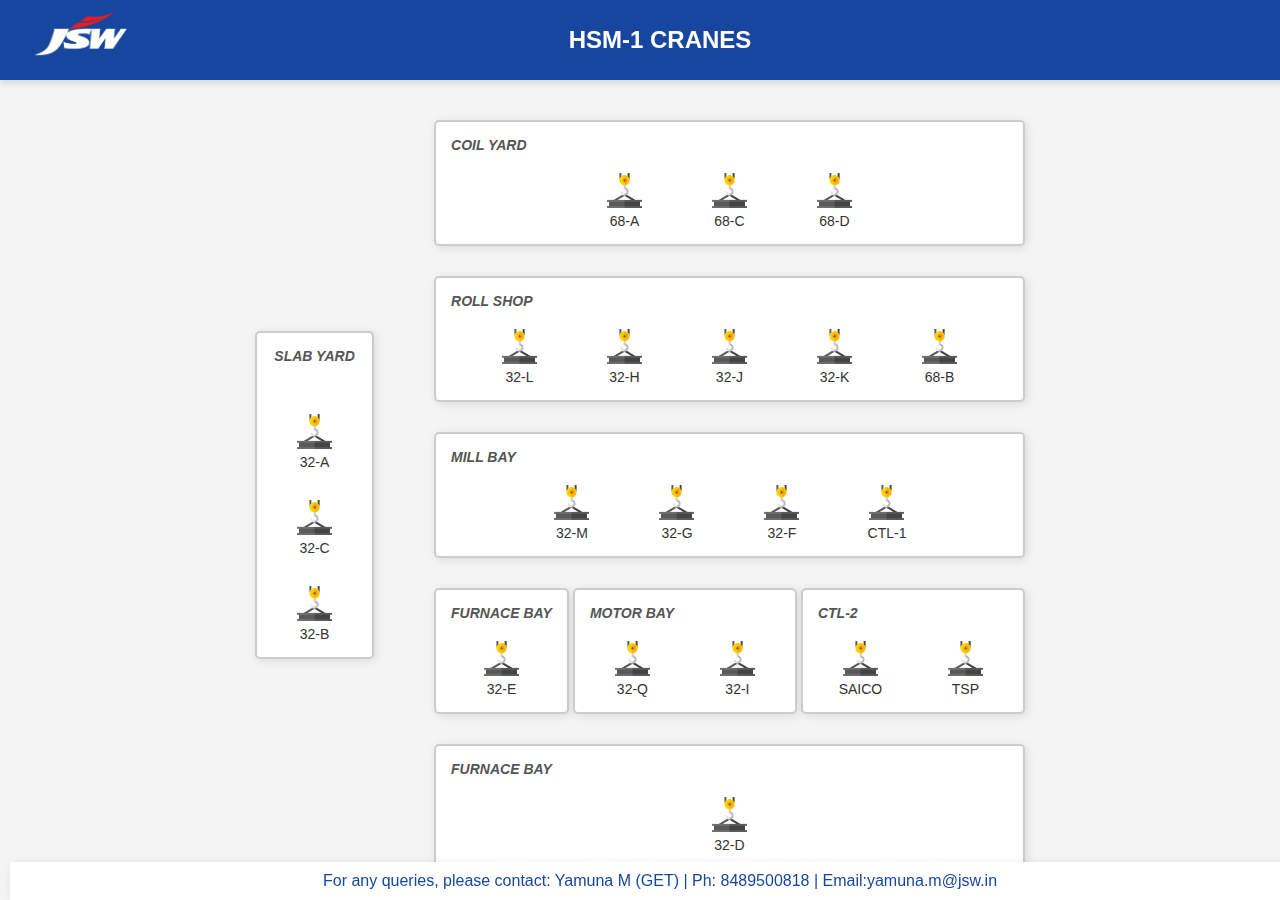
<file: index.html>
<!DOCTYPE html>
<html lang="en">

<head>
    <meta charset="UTF-8">
    <meta name="viewport" content="width=device-width, initial-scale=1.0">
    <title>SNAP2KNOW</title>
    <link rel="icon" type="image/x-icon" href="imgs\locate.png">
    <link rel="stylesheet" href="styles.css">
</head>

<body>
    <div class="navbar">
        <img src="imgs/logo.png" alt="Logo">
        <h1>HSM-1 CRANES</h1>
    </div>

    <div id="container">
        <!----------------------------------------------SLAB YARD CRANES------------------------------------------------------------------------------->
        <div id="vertical-column" class="box">
            <div class="row-text">SLAB YARD</div>
            <div class="pointer-container">
                <img class="pointer" src="imgs\crane.png" data-url="32-A.html">
                <div class="pointer-label">32-A</div>
            </div>

            <div class="pointer-container">
                <img class="pointer" src="imgs\crane.png" data-url="32-C.html">
                <div class="pointer-label">32-C</div>
            </div>
            <div class="pointer-container">
                <img class="pointer" src="imgs\crane.png" data-url="32-B.html">
                <div class="pointer-label">32-B</div>
            </div>
        </div>


        <!----------------------------------------------COIL YARD CRANES------------------------------------------------------------------------------->
        <div id="main-content">
            <div class="box">
                <div class="row-text">COIL YARD</div>
                <div class="row">
                    <div class="pointer-container">
                        <img class="pointer" src="imgs\crane.png" data-url="location1.html">
                        <div class="pointer-label">68-A</div>
                    </div>
                    <div class="pointer-container">
                        <img class="pointer" src="imgs\crane.png" data-url="location2.html">
                        <div class="pointer-label">68-C</div>
                    </div>
                    <div class="pointer-container">
                        <img class="pointer" src="imgs\crane.png" data-url="location2.html">
                        <div class="pointer-label">68-D</div>
                    </div>
                </div>
            </div>
            <!----------------------------------------------ROLL SHOP CRANES------------------------------------------------------------------------------->
            <div class="box">
                <div class="row-text">ROLL SHOP</div>
                <div class="row">
                    <div class="pointer-container">
                        <img class="pointer" src="imgs\crane.png" data-url="location3.html">
                        <div class="pointer-label">32-L</div>
                    </div>
                    <div class="pointer-container">
                        <img class="pointer" src="imgs\crane.png" data-url="location2.html">
                        <div class="pointer-label">32-H</div>
                    </div>
                    <div class="pointer-container">
                        <img class="pointer" src="imgs\crane.png" data-url="location2.html">
                        <div class="pointer-label">32-J</div>
                    </div>
                    <div class="pointer-container">
                        <img class="pointer" src="imgs\crane.png" data-url="location4.html">
                        <div class="pointer-label">32-K</div>
                    </div>
                    <div class="pointer-container">
                        <img class="pointer" src="imgs\crane.png" data-url="location4.html">
                        <div class="pointer-label">68-B</div>
                    </div>
                </div>
            </div>
            <!----------------------------------------------MILL BAY CRANES------------------------------------------------------------------------------->
            <div class="box">
                <div class="row-text">MILL BAY</div>
                <div class="row">
                    <div class="pointer-container">
                        <img class="pointer" src="imgs\crane.png" data-url="location3.html">
                        <div class="pointer-label">32-M</div>
                    </div>
                    <div class="pointer-container">
                        <img class="pointer" src="imgs\crane.png" data-url="location2.html">
                        <div class="pointer-label">32-G</div>
                    </div>
                    <div class="pointer-container">
                        <img class="pointer" src="imgs\crane.png" data-url="location2.html">
                        <div class="pointer-label">32-F</div>
                    </div>
                    <div class="pointer-container">
                        <img class="pointer" src="imgs\crane.png" data-url="location4.html">
                        <div class="pointer-label">CTL-1</div>
                    </div>
                </div>
            </div>
            <!----------------------------------------------FURNANCE BAY CRANES------------------------------------------------------------------------------->
            <div class="flex-container">

                <div class="box">
                    <div class="row-text">FURNACE BAY</div>
                    <div class="row">
                        <div class="pointer-container">
                            <img class="pointer" src="imgs\crane.png" data-url="location3.html">
                            <div class="pointer-label">32-E</div>
                        </div>
                    </div>
                </div>
                <!----------------------------------------------MOTOR BAY CRANES------------------------------------------------------------------------------->
                <div class="box">
                    <div class="row-text">MOTOR BAY</div>
                    <div class="row">
                        <div class="pointer-container">
                            <img class="pointer" src="imgs\crane.png" data-url="location5.html">
                            <div class="pointer-label">32-Q</div>
                        </div>
                        <div class="pointer-container">
                            <img class="pointer" src="imgs\crane.png" data-url="location6.html">
                            <div class="pointer-label">32-I</div>
                        </div>
                    </div>
                </div>
                <!----------------------------------------------CTL-2 CRANES------------------------------------------------------------------------------->
                <div class="box">
                    <div class="row-text">CTL-2</div>
                    <div class="row">
                        <div class="pointer-container">
                            <img class="pointer" src="imgs\crane.png" data-url="location5.html">
                            <div class="pointer-label">SAICO</div>
                        </div>
                        <div class="pointer-container">
                            <img class="pointer" src="imgs\crane.png" data-url="location6.html">
                            <div class="pointer-label">TSP</div>
                        </div>
                    </div>
                </div>
            </div>



            <!----------------------------------------------FURNANCE BAY CRANES------------------------------------------------------------------------------->
            <div class="box">
                <div class="row-text">FURNACE BAY</div>
                <div class="row">
                    <div class="pointer-container">
                        <img class="pointer" src="imgs\crane.png" data-url="location5.html">
                        <div class="pointer-label">32-D</div>
                    </div>
                </div>
            </div>
        </div>
    </div>

    <!--------------------------------------------FOOTER----------------------->
    <div class="footer">
        For any queries, please contact: Yamuna M (GET) | Ph: 8489500818 | Email:yamuna.m@jsw.in
    </div>

    <script>
        document.querySelectorAll('.pointer').forEach(pointer => {
            pointer.addEventListener('click', function () {
                window.location.href = this.getAttribute('data-url');
            });
        });
    </script>
</body>

</html>
</file>
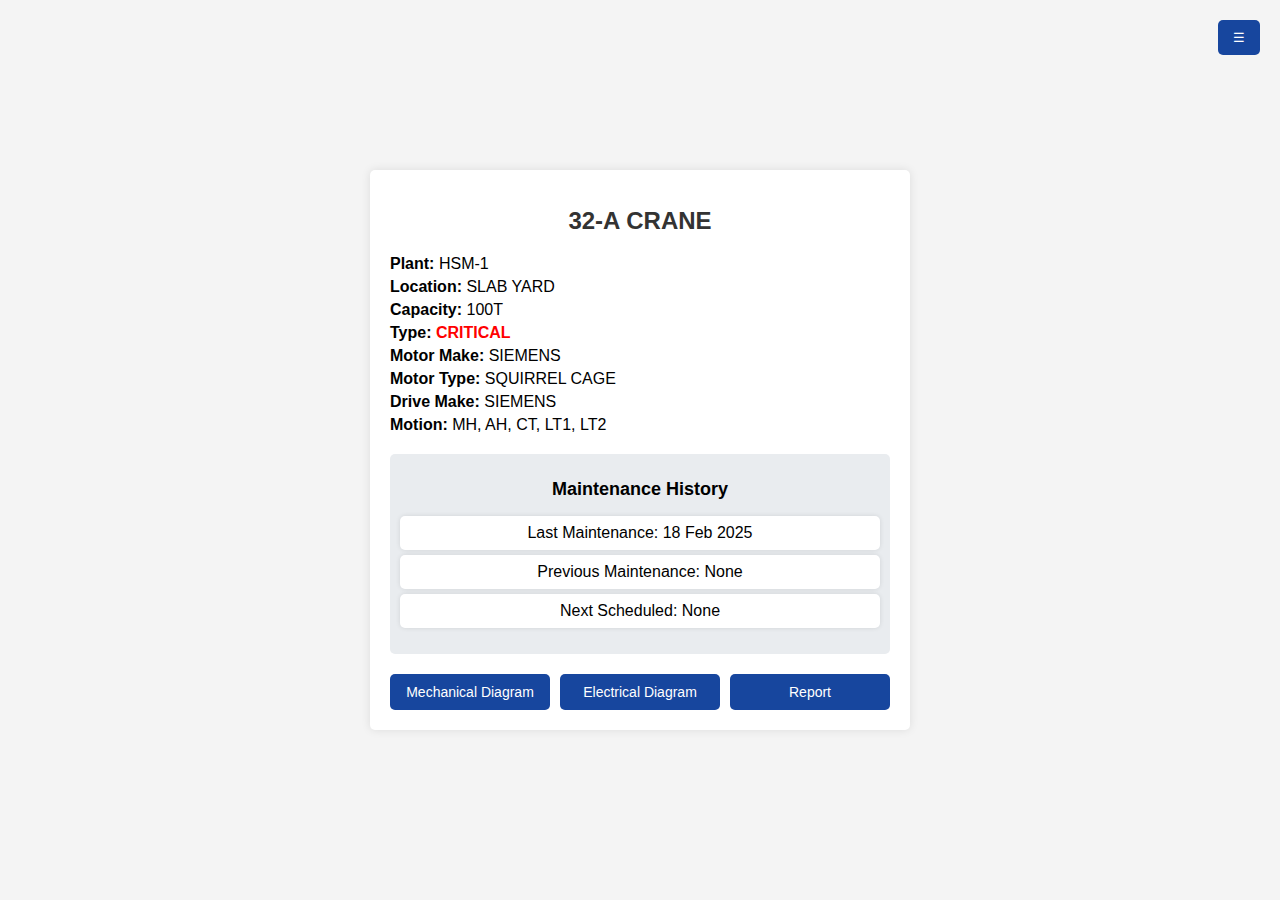
<file: 32-A.html>
<!DOCTYPE html>
<html lang="en">

<head>
    <meta charset="UTF-8">
    <meta name="viewport" content="width=device-width, initial-scale=1.0">
    <title>32-A Crane Details</title>
    <link rel="icon" type="image/x-icon" href="imgs\locate.png">

    <style>
        body {
            font-family: Arial, sans-serif;
            background-color: #f4f4f4;
            display: flex;
            justify-content: center;
            align-items: center;
            min-height: 100vh;
            margin: 0;
            padding: 10px;
            box-sizing: border-box;
            position: relative;
        }

        .menu {
            position: absolute;
            top: 20px;
            right: 20px;
        }

        .menu-button {
            background: #17469e;
            color: white;
            padding: 10px 15px;
            border: none;
            border-radius: 5px;
            cursor: pointer;
        }

        .menu-options {
            display: none;
            position: absolute;
            top: 40px;
            right: 0;
            background: white;
            box-shadow: 0px 0px 10px rgba(0, 0, 0, 0.1);
            border-radius: 5px;
            width: 150px;
        }

        .menu-options a {
            display: block;
            padding: 10px;
            text-decoration: none;
            color: #333;
        }

        .menu-options a:hover {
            background: #f4f4f4;
        }

        .container {
            width: 100%;
            max-width: 500px;
            background: white;
            padding: 20px;
            box-shadow: 0px 0px 10px rgba(0, 0, 0, 0.1);
            border-radius: 5px;
            text-align: center;
        }

        h1 {
            color: #333;
            font-size: 24px;
        }

        .details {
            text-align: left;
            margin-top: 20px;
        }

        .details p {
            margin: 5px 0;
            font-size: 16px;
        }

        .critical {
            color: red;
            font-weight: bold;
        }

        .maintenance {
            margin-top: 20px;
            padding: 10px;
            background: #e9ecef;
            border-radius: 5px;
        }

        .maintenance h2 {
            font-size: 18px;
            margin-bottom: 10px;
        }

        .maintenance ul {
            list-style-type: none;
            padding: 0;
        }

        .maintenance li {
            background: white;
            padding: 8px;
            margin: 5px 0;
            border-radius: 5px;
            box-shadow: 0px 0px 5px rgba(0, 0, 0, 0.1);
        }

        .button-container {
            margin-top: 20px;
            display: flex;
            justify-content: space-between;
            gap: 10px;
        }

        .button-container button {
            flex: 1;
            padding: 10px;
            background: #17469e;
            color: white;
            border: none;
            border-radius: 5px;
            cursor: pointer;
            font-size: 14px;
            text-align: center;
        }

        .button-container button:hover {
            background: #0056b3;
        }

        /* Report selection modal */
        .modal {
            display: none;
            position: fixed;
            top: 0;
            left: 0;
            width: 100%;
            height: 100%;
            background: rgba(0, 0, 0, 0.5);
            justify-content: center;
            align-items: center;
        }

        .modal-content {
            background: white;
            padding: 20px;
            border-radius: 5px;
            text-align: center;
            width: 300px;
        }

        .modal-content button {
            margin: 5px;
            padding: 10px;
            width: 100%;
            background: #17469e;
            color: white;
            border: none;
            border-radius: 5px;
            cursor: pointer;
        }

        .modal-content button:hover {
            background: #0056b3;
        }

        @media (max-width: 600px) {
            .container {
                padding: 15px;
            }

            h1 {
                font-size: 20px;
            }

            .details p {
                font-size: 14px;
            }

            .button-container {
                flex-direction: column;
            }
        }
    </style>
    <script>
        function toggleMenu() {
            var menu = document.getElementById("menu-options");
            menu.style.display = menu.style.display === "block" ? "none" : "block";
        }

        function openFilteredReport(crane) {
            const baseUrl = "https://jsw-my.sharepoint.com/:x:/g/personal/cmd_conference_jsw_in/EYHj0ccEXFxKoFGNojFk3nUB55T8P7hW3jX4chH4xN0Zrg?e=aIOCST";

            // Encoding the crane name for the URL
            const filterParam = encodeURIComponent(crane);

            // Construct the URL with the filter
            const excelReportURL = `${baseUrl}&filter=${filterParam}`;

            // Open the OneDrive report with filtering applied
            window.open(excelReportURL, "_blank");
        }
    </script>
</head>

<body>
    <div class="menu">
        <button class="menu-button" onclick="toggleMenu()">☰</button>
        <div class="menu-options" id="menu-options">
            <a href="#">HSM-1</a>
            <a href="#">BF-1</a>
            <a href="#">BF-2</a>
            <a href="#">BF-3</a>
            <a href="#">BF-4</a>
            <a href="#">COREX-1</a>
            <a href="#">COREX-2</a>
            <a href="#">LRS</a>
            <a href="#">SP-2</a>
            <a href="#">PP-1</a>
        </div>
    </div>
    <div class="container">
        <h1>32-A CRANE</h1>
        <div class="details">
            <p><strong>Plant:</strong> HSM-1</p>
            <p><strong>Location:</strong> SLAB YARD</p>
            <p><strong>Capacity:</strong> 100T</p>
            <p><strong>Type:</strong> <span class="critical">CRITICAL</span></p>
            <p><strong>Motor Make:</strong> SIEMENS</p>
            <p><strong>Motor Type:</strong> SQUIRREL CAGE</p>
            <p><strong>Drive Make:</strong> SIEMENS</p>
            <p><strong>Motion:</strong> MH, AH, CT, LT1, LT2</p>
        </div>
        <div class="maintenance">
            <h2>Maintenance History</h2>
            <ul>
                <li>Last Maintenance: 18 Feb 2025</li>
                <li>Previous Maintenance: None</li>
                <li>Next Scheduled: None</li>
            </ul>
        </div>
        <div class="button-container">
            <button onclick="window.open('Mechanical.pdf', '_blank')">Mechanical Diagram</button>
            <button onclick="window.open('Electrical/32A.pdf', '_blank')">Electrical Diagram</button>
            <button onclick="showReportOptions()">Report</button>
        </div>
    </div>
    <div class="modal" id="reportModal">
        <div class="modal-content">
            <h2>Select Report Type</h2>
            <button onclick="openReport('daily')">Daily Report</button>
            <button onclick="openReport('weekly')">Weekly Report</button>
            <button onclick="openReport('monthly')">Monthly Report</button>
            <button onclick="closeModal()">Cancel</button>
        </div>
    </div>

    <script>
        function showReportOptions() {
            document.getElementById("reportModal").style.display = "flex";
        }

        function closeModal() {
            document.getElementById("reportModal").style.display = "none";
        }

        function openReport(type) {
            let craneID = "32A";  // You can dynamically get this from the page
            let oneDriveLinks = {
                "daily": "https://jsw-my.sharepoint.com/:f:/g/personal/cmd_conference_jsw_in/EvgaiBUxE8RFvB3_s0bcxcoBZMjSasU1pi2zwsC-dDKY8g?e=BQfxUZ",
                "weekly": "https://jsw-my.sharepoint.com/:f:/g/personal/cmd_conference_jsw_in/EqOLl7a8VhVOh9Qg3hMy83YB2ma1XqAFZ22Blk5_fTLp_w?e=UQx7qM",
                "monthly": "https://jsw-my.sharepoint.com/:f:/g/personal/cmd_conference_jsw_in/EiOrJ6BcWlpBkqVGyg8C6KoBCtuV-tiPJyYMPFcWlKl15g?e=DScgGt"
            };

            let url = oneDriveLinks[type];
            if (url) {
                window.open(url, "_blank");
            } else {
                alert("Report not available.");
            }

            closeModal();
        }
    </script>

</body>

</html>
</file>
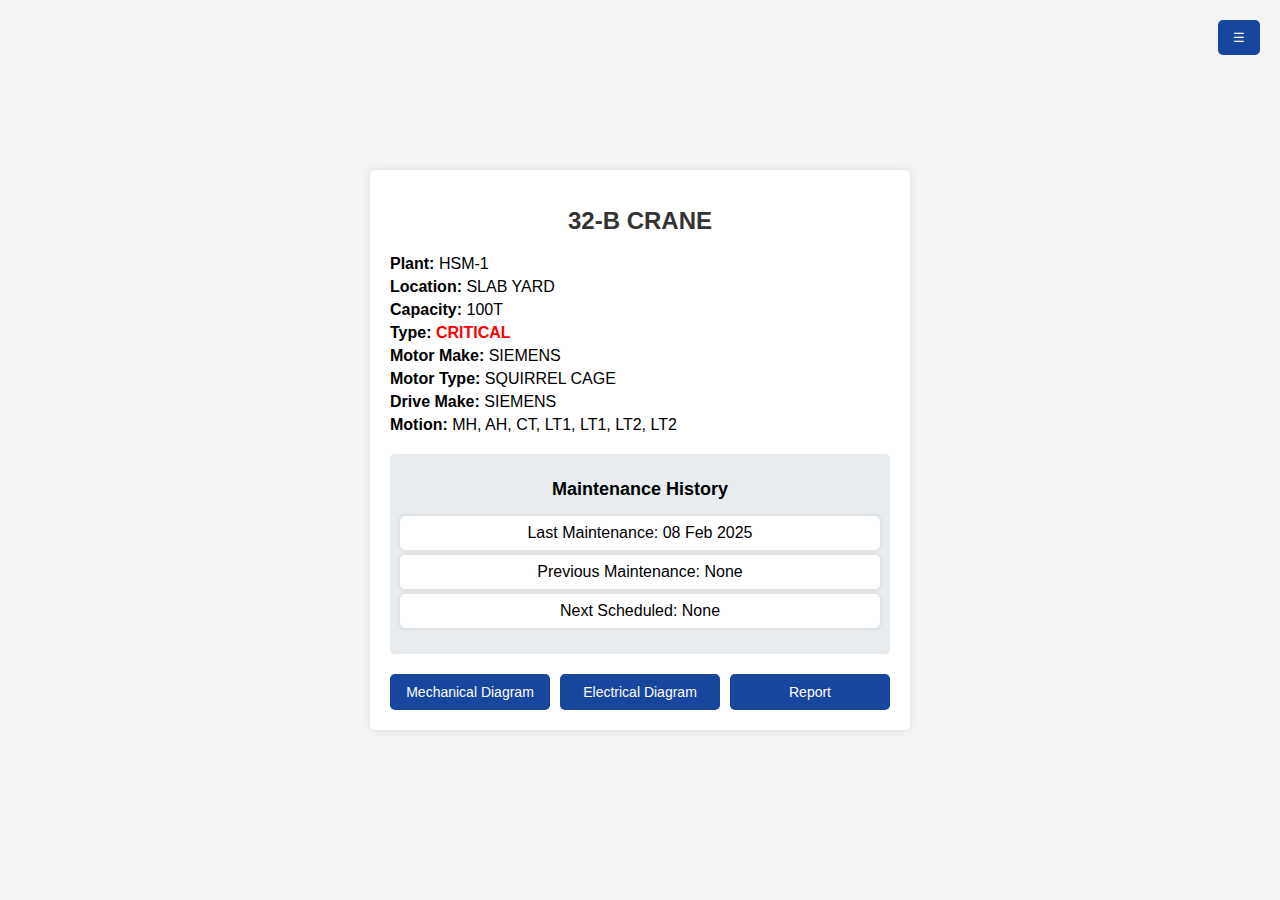
<file: 32-B.html>
<!DOCTYPE html>
<html lang="en">

<head>
    <meta charset="UTF-8">
    <meta name="viewport" content="width=device-width, initial-scale=1.0">
    <title>32-B Crane Details</title>
    <link rel="icon" type="image/x-icon" href="imgs\locate.png">

    <style>
        body {
            font-family: Arial, sans-serif;
            background-color: #f4f4f4;
            display: flex;
            justify-content: center;
            align-items: center;
            min-height: 100vh;
            margin: 0;
            padding: 10px;
            box-sizing: border-box;
            position: relative;
        }

        .menu {
            position: absolute;
            top: 20px;
            right: 20px;
        }

        .menu-button {
            background: #17469e;
            color: white;
            padding: 10px 15px;
            border: none;
            border-radius: 5px;
            cursor: pointer;
        }

        .menu-options {
            display: none;
            position: absolute;
            top: 40px;
            right: 0;
            background: white;
            box-shadow: 0px 0px 10px rgba(0, 0, 0, 0.1);
            border-radius: 5px;
            width: 150px;
        }

        .menu-options a {
            display: block;
            padding: 10px;
            text-decoration: none;
            color: #333;
        }

        .menu-options a:hover {
            background: #f4f4f4;
        }

        .container {
            width: 100%;
            max-width: 500px;
            background: white;
            padding: 20px;
            box-shadow: 0px 0px 10px rgba(0, 0, 0, 0.1);
            border-radius: 5px;
            text-align: center;
        }

        h1 {
            color: #333;
            font-size: 24px;
        }

        .details {
            text-align: left;
            margin-top: 20px;
        }

        .details p {
            margin: 5px 0;
            font-size: 16px;
        }

        .critical {
            color: red;
            font-weight: bold;
        }

        .maintenance {
            margin-top: 20px;
            padding: 10px;
            background: #e9ecef;
            border-radius: 5px;
        }

        .maintenance h2 {
            font-size: 18px;
            margin-bottom: 10px;
        }

        .maintenance ul {
            list-style-type: none;
            padding: 0;
        }

        .maintenance li {
            background: white;
            padding: 8px;
            margin: 5px 0;
            border-radius: 5px;
            box-shadow: 0px 0px 5px rgba(0, 0, 0, 0.1);
        }

        .button-container {
            margin-top: 20px;
            display: flex;
            justify-content: space-between;
            gap: 10px;
        }

        .button-container button {
            flex: 1;
            padding: 10px;
            background: #17469e;
            color: white;
            border: none;
            border-radius: 5px;
            cursor: pointer;
            font-size: 14px;
            text-align: center;
        }

        .button-container button:hover {
            background: #0056b3;
        }

        /* Report selection modal */
        .modal {
            display: none;
            position: fixed;
            top: 0;
            left: 0;
            width: 100%;
            height: 100%;
            background: rgba(0, 0, 0, 0.5);
            justify-content: center;
            align-items: center;
        }

        .modal-content {
            background: white;
            padding: 20px;
            border-radius: 5px;
            text-align: center;
            width: 300px;
        }

        .modal-content button {
            margin: 5px;
            padding: 10px;
            width: 100%;
            background: #17469e;
            color: white;
            border: none;
            border-radius: 5px;
            cursor: pointer;
        }

        .modal-content button:hover {
            background: #0056b3;
        }

        @media (max-width: 600px) {
            .container {
                padding: 15px;
            }

            h1 {
                font-size: 20px;
            }

            .details p {
                font-size: 14px;
            }

            .button-container {
                flex-direction: column;
            }
        }
    </style>
    <script>
        function toggleMenu() {
            var menu = document.getElementById("menu-options");
            menu.style.display = menu.style.display === "block" ? "none" : "block";
        }

        function openFilteredReport(crane) {
            const baseUrl = "https://jsw-my.sharepoint.com/:x:/g/personal/cmd_conference_jsw_in/EYHj0ccEXFxKoFGNojFk3nUB55T8P7hW3jX4chH4xN0Zrg?e=aIOCST";

            const filterParam = encodeURIComponent(crane);

            const excelReportURL = `${baseUrl}&filter=${filterParam}`;

            window.open(excelReportURL, "_blank");
        }
    </script>
</head>

<body>
    <div class="menu">
        <button class="menu-button" onclick="toggleMenu()">☰</button>
        <div class="menu-options" id="menu-options">
            <a href="index.html">HSM-1</a>
            <a href="#">BF-1</a>
            <a href="#">BF-2</a>
            <a href="#">BF-3</a>
            <a href="#">BF-4</a>
            <a href="#">COREX-1</a>
            <a href="#">COREX-2</a>
            <a href="#">LRS</a>
            <a href="#">SP-2</a>
            <a href="#">PP-1</a>
        </div>
    </div>
    <div class="container">
        <h1>32-B CRANE</h1>
        <div class="details">
            <p><strong>Plant:</strong> HSM-1</p>
            <p><strong>Location:</strong> SLAB YARD</p>
            <p><strong>Capacity:</strong> 100T</p>
            <p><strong>Type:</strong> <span class="critical">CRITICAL</span></p>
            <p><strong>Motor Make:</strong> SIEMENS</p>
            <p><strong>Motor Type:</strong> SQUIRREL CAGE</p>
            <p><strong>Drive Make:</strong> SIEMENS</p>
            <p><strong>Motion:</strong> MH, AH, CT, LT1, LT1, LT2, LT2</p>
        </div>
        <div class="maintenance">
            <h2>Maintenance History</h2>
            <ul>
                <li>Last Maintenance: 08 Feb 2025</li>
                <li>Previous Maintenance: None</li>
                <li>Next Scheduled: None</li>
            </ul>
        </div>
        <div class="button-container">
            <button onclick="window.open('Mechanical.pdf', '_blank')">Mechanical Diagram</button>
            <button onclick="window.open('Electrical/32B.pdf', '_blank')">Electrical Diagram</button>
            <button onclick="showReportOptions()">Report</button>
        </div>
    </div>
    <div class="modal" id="reportModal">
        <div class="modal-content">
            <h2>Select Report Type</h2>
            <button onclick="openReport('daily')">Daily Report</button>
            <button onclick="openReport('weekly')">Weekly Report</button>
            <button onclick="openReport('monthly')">Monthly Report</button>
            <button onclick="closeModal()">Cancel</button>
        </div>
    </div>

    <script>
        function showReportOptions() {
            document.getElementById("reportModal").style.display = "flex";
        }

        function closeModal() {
            document.getElementById("reportModal").style.display = "none";
        }

        function openReport(type) {
            let craneID = "32B";
            let oneDriveLinks = {
                "daily": "https://jsw-my.sharepoint.com/:f:/g/personal/cmd_conference_jsw_in/EvgaiBUxE8RFvB3_s0bcxcoBZMjSasU1pi2zwsC-dDKY8g?e=BQfxUZ",
                "weekly": "https://jsw-my.sharepoint.com/:f:/g/personal/cmd_conference_jsw_in/EqOLl7a8VhVOh9Qg3hMy83YB2ma1XqAFZ22Blk5_fTLp_w?e=UQx7qM",
                "monthly": "https://jsw-my.sharepoint.com/:f:/g/personal/cmd_conference_jsw_in/EiOrJ6BcWlpBkqVGyg8C6KoBCtuV-tiPJyYMPFcWlKl15g?e=DScgGt"
            };

            let url = oneDriveLinks[type];
            if (url) {
                window.open(url, "_blank");
            } else {
                alert("Report not available.");
            }

            closeModal();
        }
    </script>

</body>

</html>
</file>
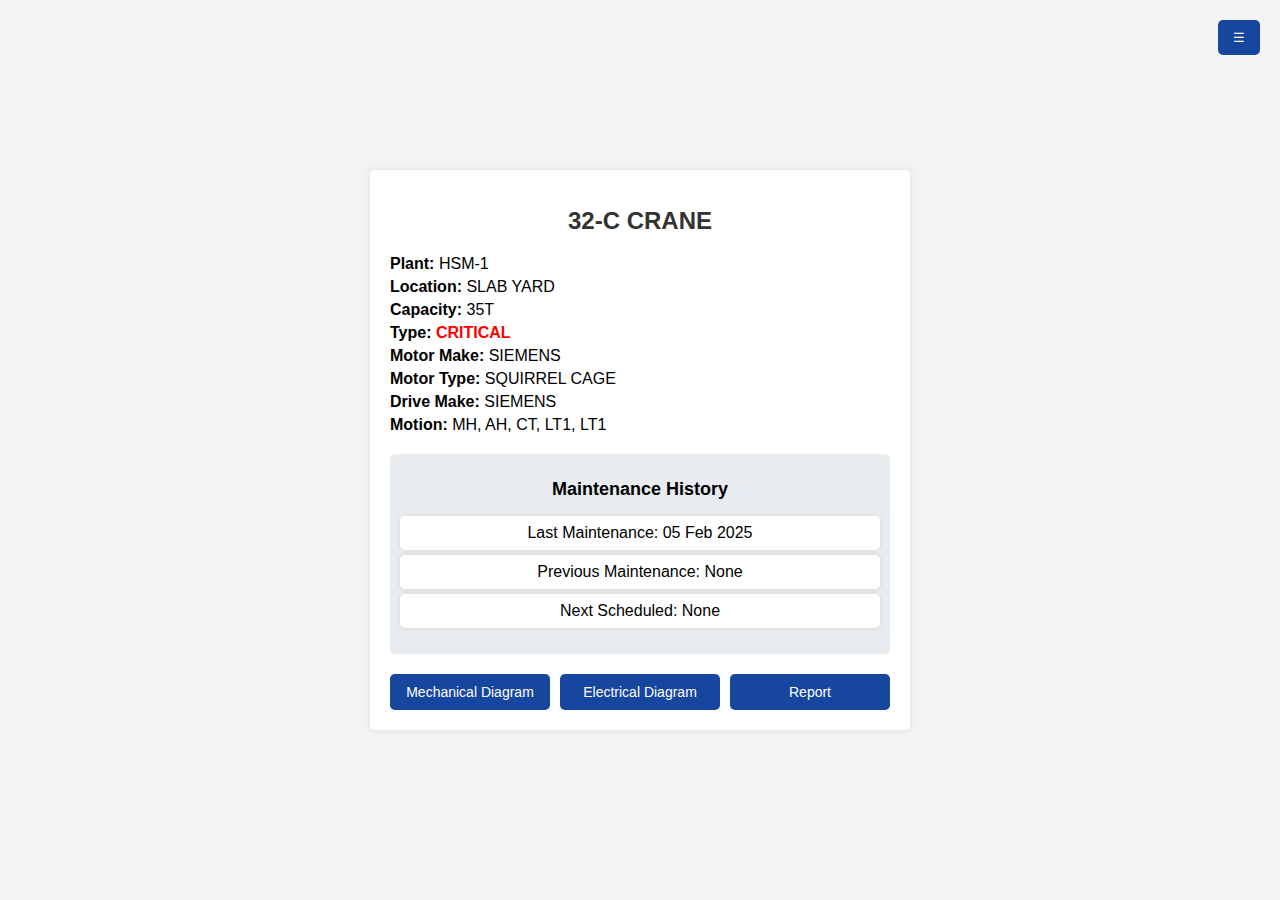
<file: 32-C.html>
<!DOCTYPE html>
<html lang="en">

<head>
    <meta charset="UTF-8">
    <meta name="viewport" content="width=device-width, initial-scale=1.0">
    <title>32-C Crane Details</title>
    <link rel="icon" type="image/x-icon" href="imgs\locate.png">

    <style>
        body {
            font-family: Arial, sans-serif;
            background-color: #f4f4f4;
            display: flex;
            justify-content: center;
            align-items: center;
            min-height: 100vh;
            margin: 0;
            padding: 10px;
            box-sizing: border-box;
            position: relative;
        }

        .menu {
            position: absolute;
            top: 20px;
            right: 20px;
        }

        .menu-button {
            background: #17469e;
            color: white;
            padding: 10px 15px;
            border: none;
            border-radius: 5px;
            cursor: pointer;
        }

        .menu-options {
            display: none;
            position: absolute;
            top: 40px;
            right: 0;
            background: white;
            box-shadow: 0px 0px 10px rgba(0, 0, 0, 0.1);
            border-radius: 5px;
            width: 150px;
        }

        .menu-options a {
            display: block;
            padding: 10px;
            text-decoration: none;
            color: #333;
        }

        .menu-options a:hover {
            background: #f4f4f4;
        }

        .container {
            width: 100%;
            max-width: 500px;
            background: white;
            padding: 20px;
            box-shadow: 0px 0px 10px rgba(0, 0, 0, 0.1);
            border-radius: 5px;
            text-align: center;
        }

        h1 {
            color: #333;
            font-size: 24px;
        }

        .details {
            text-align: left;
            margin-top: 20px;
        }

        .details p {
            margin: 5px 0;
            font-size: 16px;
        }

        .critical {
            color: red;
            font-weight: bold;
        }

        .maintenance {
            margin-top: 20px;
            padding: 10px;
            background: #e9ecef;
            border-radius: 5px;
        }

        .maintenance h2 {
            font-size: 18px;
            margin-bottom: 10px;
        }

        .maintenance ul {
            list-style-type: none;
            padding: 0;
        }

        .maintenance li {
            background: white;
            padding: 8px;
            margin: 5px 0;
            border-radius: 5px;
            box-shadow: 0px 0px 5px rgba(0, 0, 0, 0.1);
        }

        .button-container {
            margin-top: 20px;
            display: flex;
            justify-content: space-between;
            gap: 10px;
        }

        .button-container button {
            flex: 1;
            padding: 10px;
            background: #17469e;
            color: white;
            border: none;
            border-radius: 5px;
            cursor: pointer;
            font-size: 14px;
            text-align: center;
        }

        .button-container button:hover {
            background: #0056b3;
        }

        /* Report selection modal */
        .modal {
            display: none;
            position: fixed;
            top: 0;
            left: 0;
            width: 100%;
            height: 100%;
            background: rgba(0, 0, 0, 0.5);
            justify-content: center;
            align-items: center;
        }

        .modal-content {
            background: white;
            padding: 20px;
            border-radius: 5px;
            text-align: center;
            width: 300px;
        }

        .modal-content button {
            margin: 5px;
            padding: 10px;
            width: 100%;
            background: #17469e;
            color: white;
            border: none;
            border-radius: 5px;
            cursor: pointer;
        }

        .modal-content button:hover {
            background: #0056b3;
        }

        @media (max-width: 600px) {
            .container {
                padding: 15px;
            }

            h1 {
                font-size: 20px;
            }

            .details p {
                font-size: 14px;
            }

            .button-container {
                flex-direction: column;
            }
        }
    </style>
    <script>
        function toggleMenu() {
            var menu = document.getElementById("menu-options");
            menu.style.display = menu.style.display === "block" ? "none" : "block";
        }

        function openFilteredReport(crane) {
            const baseUrl = "https://jsw-my.sharepoint.com/:x:/g/personal/cmd_conference_jsw_in/EYHj0ccEXFxKoFGNojFk3nUB55T8P7hW3jX4chH4xN0Zrg?e=aIOCST";

            const filterParam = encodeURIComponent(crane);

            const excelReportURL = `${baseUrl}&filter=${filterParam}`;

            window.open(excelReportURL, "_blank");
        }
    </script>
</head>

<body>
    <div class="menu">
        <button class="menu-button" onclick="toggleMenu()">☰</button>
        <div class="menu-options" id="menu-options">
            <a href="index.html">HSM-1</a>
            <a href="#">BF-1</a>
            <a href="#">BF-2</a>
            <a href="#">BF-3</a>
            <a href="#">BF-4</a>
            <a href="#">COREX-1</a>
            <a href="#">COREX-2</a>
            <a href="#">LRS</a>
            <a href="#">SP-2</a>
            <a href="#">PP-1</a>
        </div>
    </div>
    <div class="container">
        <h1>32-C CRANE</h1>
        <div class="details">
            <p><strong>Plant:</strong> HSM-1</p>
            <p><strong>Location:</strong> SLAB YARD</p>
            <p><strong>Capacity:</strong> 35T</p>
            <p><strong>Type:</strong> <span class="critical">CRITICAL</span></p>
            <p><strong>Motor Make:</strong> SIEMENS</p>
            <p><strong>Motor Type:</strong> SQUIRREL CAGE</p>
            <p><strong>Drive Make:</strong> SIEMENS</p>
            <p><strong>Motion:</strong> MH, AH, CT, LT1, LT1</p>
        </div>
        <div class="maintenance">
            <h2>Maintenance History</h2>
            <ul>
                <li>Last Maintenance: 05 Feb 2025</li>
                <li>Previous Maintenance: None</li>
                <li>Next Scheduled: None</li>
            </ul>
        </div>
        <div class="button-container">
            <button onclick="window.open('Mechanical.pdf', '_blank')">Mechanical Diagram</button>
            <button onclick="window.open('Electrical/32C.pdf', '_blank')">Electrical Diagram</button>
            <button onclick="showReportOptions()">Report</button>
        </div>
    </div>
    <div class="modal" id="reportModal">
        <div class="modal-content">
            <h2>Select Report Type</h2>
            <button onclick="openReport('daily')">Daily Report</button>
            <button onclick="openReport('weekly')">Weekly Report</button>
            <button onclick="openReport('monthly')">Monthly Report</button>
            <button onclick="closeModal()">Cancel</button>
        </div>
    </div>

    <script>
        function showReportOptions() {
            document.getElementById("reportModal").style.display = "flex";
        }

        function closeModal() {
            document.getElementById("reportModal").style.display = "none";
        }

        function openReport(type) {
            let craneID = "32C";
            let oneDriveLinks = {
                "daily": "https://jsw-my.sharepoint.com/:f:/g/personal/cmd_conference_jsw_in/EvgaiBUxE8RFvB3_s0bcxcoBZMjSasU1pi2zwsC-dDKY8g?e=BQfxUZ",
                "weekly": "https://jsw-my.sharepoint.com/:f:/g/personal/cmd_conference_jsw_in/EqOLl7a8VhVOh9Qg3hMy83YB2ma1XqAFZ22Blk5_fTLp_w?e=UQx7qM",
                "monthly": "https://jsw-my.sharepoint.com/:f:/g/personal/cmd_conference_jsw_in/EiOrJ6BcWlpBkqVGyg8C6KoBCtuV-tiPJyYMPFcWlKl15g?e=DScgGt"
            };

            let url = oneDriveLinks[type];
            if (url) {
                window.open(url, "_blank");
            } else {
                alert("Report not available.");
            }

            closeModal();
        }
    </script>

</body>

</html>
</file>
<file: styles.css>
body {
    font-family: Arial, sans-serif;
    background-color: #f4f4f4;
    text-align: center;
    margin: 10px;
    padding: 0;
}

.navbar {
    display: flex;
    align-items: center;
    justify-content: center;
    background-color: #17469e;
    color: rgb(255, 255, 255);
    padding: 20px;
    position: fixed;
    height: 40px;
    width: 100%;
    top: 0;
    left: 0;
    box-shadow: 0px 4px 6px rgba(0, 0, 0, 0.1);
}

.navbar img {
    height: 50px;
    margin-right: 15PX;
    margin-bottom: 15px;
    position: absolute;
    left: 20px;
}

.navbar h1 {
    margin: 0;
    font-size: 24px;
}

h1 {
    color: #ffffff;
}

.flex-container {
    display: flex;
    justify-content: space-between;
    gap: 4px;
}

#container {
    display: flex;
    justify-content: center;
    align-items: center;
    gap: 60px;
    margin-top: 120px;
    flex-wrap: wrap;
}

.box {
    border: 2px solid #ccc;
    padding: 15px;
    border-radius: 5px;
    background-color: white;
    box-shadow: 2px 2px 10px rgba(0, 0, 0, 0.1);
    transition: all 0.3s ease-in-out;
}

#vertical-column {
    display: flex;
    flex-direction: column;
    align-items: center;
    gap: 30px;
}

#main-content {
    display: flex;
    flex-direction: column;
    gap: 30px;
}

.row {
    display: flex;
    justify-content: center;
    gap: 20px;
    flex-wrap: wrap;
}

.pointer-container {
    display: flex;
    flex-direction: column;
    align-items: center;
}

.pointer {
    width: 35px;
    height: 35px;
    transition: transform 0.3s ease-in-out;
    margin-left: 25px;
    margin-right: 25px;
    cursor: pointer;
}

.pointer:hover {
    transform: scale(1.2);
}

.pointer-label {
    margin-top: 5px;
    font-size: 14px;
    color: #333;
}

.row-text {
    margin-bottom: 20px;
    font-size: 14px;
    font-weight: bold;
    font-style: italic;
    color: #555;
    text-align: left;
}

.footer {
    background-color: #ffffff;
    color: #17469e;
    font-style: bold;
    text-align: center;
    padding: 10px;
    box-shadow: 2px 2px 10px rgba(0, 0, 0, 0.1);
    position: fixed;
    bottom: 0;
    width: 100%;
}

@media (max-width: 768px) {
    #container {
        flex-direction: column;
        align-items: center;
    }

    .box {
        width: 90%;
        padding: 15px;
    }

    .pointer {
        width: 40px;
        height: 40px;
    }
}

@media (max-width: 480px) {
    .pointer {
        width: 30px;
        height: 30px;
    }

    .row {
        gap: 15px;
    }

    .box {
        padding: 10px;
    }

    .pointer-label {
        font-size: 12px;
    }
}
</file>
